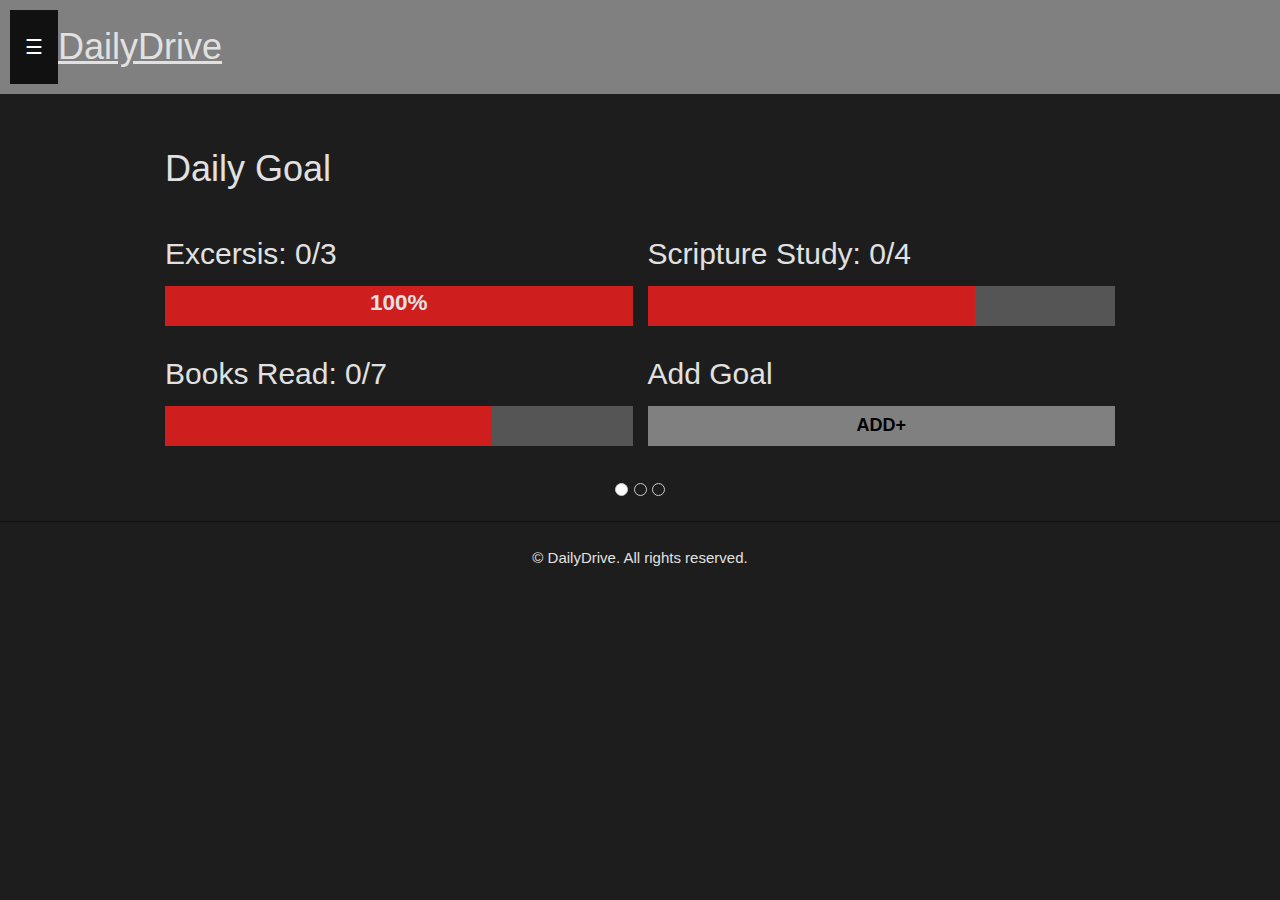
<file: web_statics/index.html>
<!DOCTYPE html>
<html lang="en">
<head>
    <meta charset="UTF-8">
    <meta name="viewport" content="width=device-width, initial-scale=1.0">    
    <link rel="stylesheet" href="https://www.w3schools.com/w3css/4/w3.css">
    <link rel="stylesheet" href="./styles/sidebar.css">
    <link rel="stylesheet" href="./styles/styles.css">
    <title>Interactive Schedule</title>
</head>
<body>
  <header>
    <button class="openbtn" onclick="openNav()">☰</button>
    <a href="index.html"><h1>DailyDrive</h1></a>

  </header>

  <div id="mySidebar" class="sidebar">
    <img src="./image/icon.png" alt="Sidebar Image">
    <a href="javascript:void(0)" class="closebtn" onclick="closeNav()">×</a>
    <a href="index.html">Home</a>
    <a href="planner.html">Planner</a>
    <a href="#">Profile</a>
    <a href="#">Settings</a>
  </div>

  <div class="main">
    <div class="w3-left w3-hover-text-khaki" onclick="plusDivs(-1)">&#10094;</div>
    
    <div class="w3-content w3-display-container" style="width: 100%;">
      <div class="mySlides" style="width:100%">
        <div class="goal-holder">
          <h1>Daily Goal</h1>
          <section>
            <h2>Excersis: <span>0/3</span></h2>
            <div class="progress-bar"><span id="daily-excersis-progress"></span></div>
          </section>
          <section>
            <h2>Scripture Study: <span>0/4</span></h2>
            <div class="progress-bar"><span id="daily-scripture-study-progress"></span></div>
          </section>
          <section>
            <h2>Books Read: <span>0/7</span></h2>
            <div class="progress-bar"><span id="daily-books-read-progress"></span></div>
          </section>
          <section>
            <h2>Add Goal</h2>
            <button id="add-daily-goal-btn">ADD+</button>
          </section>
        </div>
      </div>
        
      <div class="mySlides" style="width:100%">
        <div class="goal-holder">
          <h1>Weely Goal</h1>
          <section>
            <h2>Excersis</h2>
            <div class="progress-bar"><span id="weekly-excersis-progress"></span></div>
          </section>
          <section>
            <h2>Scripture Study</h2>
            <div class="progress-bar"><span id="weekly-scripture-study-progress"></span></div>
          </section>
          <section>
            <h2>Books Read</h2>
            <div class="progress-bar"><span id="weekly-books-read-progress"></span></div>
          </section>
          <section>
            <h2>Add Goal</h2>
            <button id="add-weekly-goal-btn">ADD+</button>
          </section>
        </div>
      </div>
      <div class="mySlides" style="width:100%">
        <div class="goal-holder">
          <h1>Monthly Goal</h1>
          <section>
            <h2>Excersis</h2>
            <div class="progress-bar"><span id="monthly-excersis-progress"></span></div>
          </section>
          <section>
            <h2>Scripture Study</h2>
            <div class="progress-bar"><span id="monthly-scripture-study-progress"></span></div>
          </section>
          <section>
            <h2>Books Read</h2>
            <div class="progress-bar"><span id="monthly-books-read-progress"></span></div>
          </section>
          <section>
            <h2>Add Goal</h2>
            <button id="add-monthly-goal-btn">ADD+</button>
          </section>
        </div>
      </div>
      <div class="slide-buttons">
        <div class="w3-center w3-container w3-section w3-large w3-text-white w3-display-bottommiddle" style="width:100%">
          <span class="w3-badge demo w3-border w3-transparent w3-hover-white" onclick="currentDiv(1)"></span>
          <span class="w3-badge demo w3-border w3-transparent w3-hover-white" onclick="currentDiv(2)"></span>
          <span class="w3-badge demo w3-border w3-transparent w3-hover-white" onclick="currentDiv(3)"></span>
        </div>
      </div>
    </div>
    <div class="w3-right w3-hover-text-khaki" onclick="plusDivs(1)">&#10095;</div>
    </div>

    <script src="./scipts/script.js"></script>
    <script src="./scipts/sidebar.js"></script>
    <footer>
      <p>&copy; <span id="year"></span> DailyDrive. All rights reserved.</p>
    </footer>
</body>
</html>
</file>
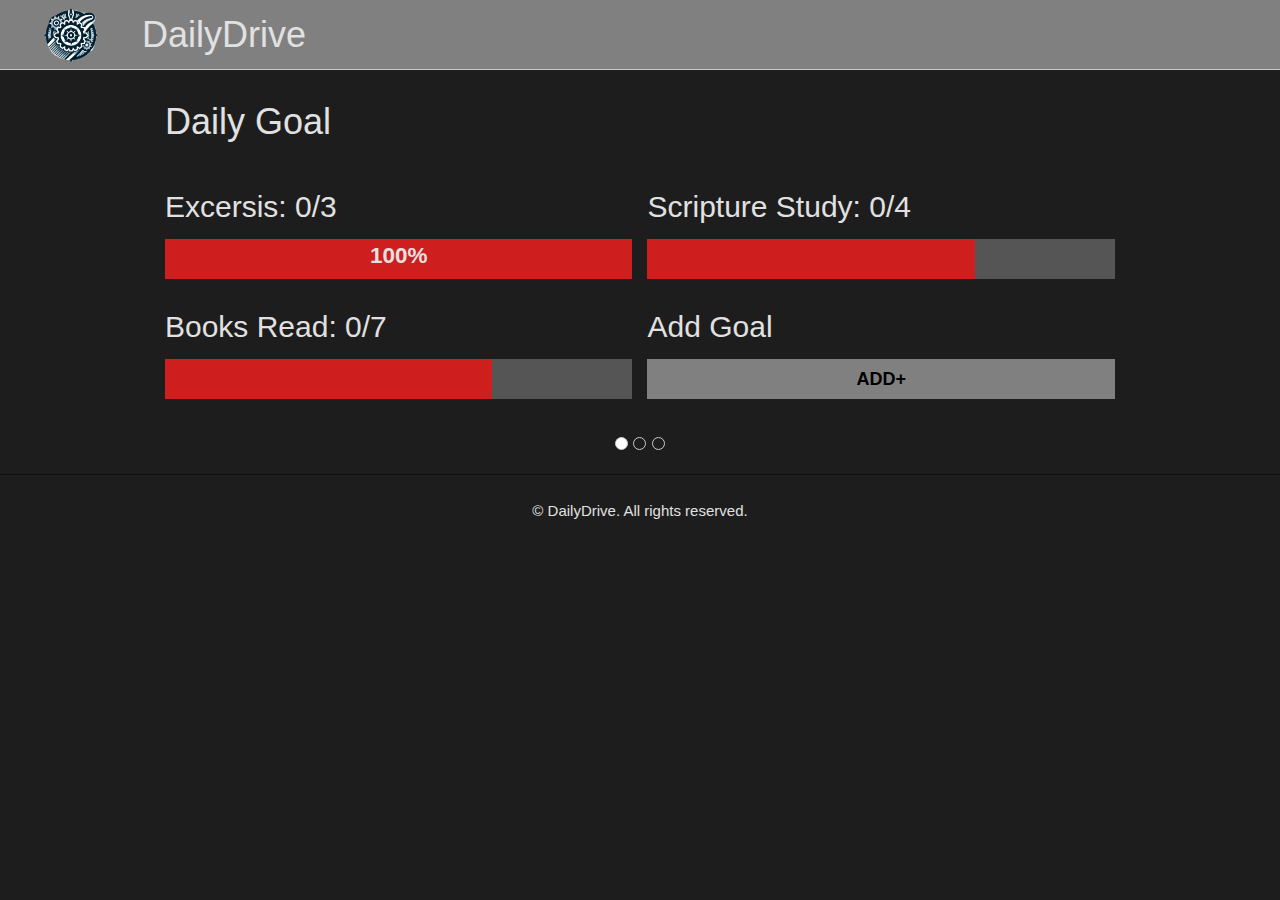
<file: models/web_statics/index.html>
<!DOCTYPE html>
<html lang="en">
<head>
    <meta charset="UTF-8">
    <meta name="viewport" content="width=device-width, initial-scale=1.0">    
    <link rel="stylesheet" href="https://www.w3schools.com/w3css/4/w3.css">
    <link rel="stylesheet" href="3-header.css">
    <link rel="stylesheet" href="styles.css">
    <link rel="icon" href="icon.png" type="image/png">
    <title>Interactive Schedule</title>
</head>
<body>
    <header>
        <div class="logo">
        </div>
        <div class="title"><h1>DailyDrive</h1></div>
    </header>
    <div class="main">
      <div class="w3-left w3-hover-text-khaki" onclick="plusDivs(-1)">&#10094;</div>
      
      <div class="w3-content w3-display-container" style="width: 100%;">
        <div class="mySlides" style="width:100%">
          <div class="goal-holder">
            <h1>Daily Goal</h1>
            <section>
              <h2>Excersis: <span>0/3</span></h2>
              <div class="progress-bar"><span id="daily-excersis-progress"></span></div>
            </section>
            <section>
              <h2>Scripture Study: <span>0/4</span></h2>
              <div class="progress-bar"><span id="daily-scripture-study-progress"></span></div>
            </section>
            <section>
              <h2>Books Read: <span>0/7</span></h2>
              <div class="progress-bar"><span id="daily-books-read-progress"></span></div>
            </section>
            <section>
              <h2>Add Goal</h2>
              <button id="add-daily-goal-btn">ADD+</button>
            </section>
          </div>
        </div>
          
        <div class="mySlides" style="width:100%">
          <div class="goal-holder">
            <h1>Weely Goal</h1>
            <section>
              <h2>Excersis</h2>
              <div class="progress-bar"><span id="weekly-excersis-progress"></span></div>
            </section>
            <section>
              <h2>Scripture Study</h2>
              <div class="progress-bar"><span id="weekly-scripture-study-progress"></span></div>
            </section>
            <section>
              <h2>Books Read</h2>
              <div class="progress-bar"><span id="weekly-books-read-progress"></span></div>
            </section>
            <section>
              <h2>Add Goal</h2>
              <button id="add-weekly-goal-btn">ADD+</button>
            </section>
          </div>
        </div>
        <div class="mySlides" style="width:100%">
          <div class="goal-holder">
            <h1>Monthly Goal</h1>
            <section>
              <h2>Excersis</h2>
              <div class="progress-bar"><span id="monthly-excersis-progress"></span></div>
            </section>
            <section>
              <h2>Scripture Study</h2>
              <div class="progress-bar"><span id="monthly-scripture-study-progress"></span></div>
            </section>
            <section>
              <h2>Books Read</h2>
              <div class="progress-bar"><span id="monthly-books-read-progress"></span></div>
            </section>
            <section>
              <h2>Add Goal</h2>
              <button id="add-monthly-goal-btn">ADD+</button>
            </section>
          </div>
        </div>
        <div class="slide-buttons">
          <div class="w3-center w3-container w3-section w3-large w3-text-white w3-display-bottommiddle" style="width:100%">
            <span class="w3-badge demo w3-border w3-transparent w3-hover-white" onclick="currentDiv(1)"></span>
            <span class="w3-badge demo w3-border w3-transparent w3-hover-white" onclick="currentDiv(2)"></span>
            <span class="w3-badge demo w3-border w3-transparent w3-hover-white" onclick="currentDiv(3)"></span>
          </div>
        </div>
      </div>

      <div class="w3-right w3-hover-text-khaki" onclick="plusDivs(1)">&#10095;</div>
    </div>

    <script src="script.js"></script>
    <footer>
      <p>&copy; <span id="year"></span> DailyDrive. All rights reserved.</p>
    </footer>
</body>
</html>
</file>
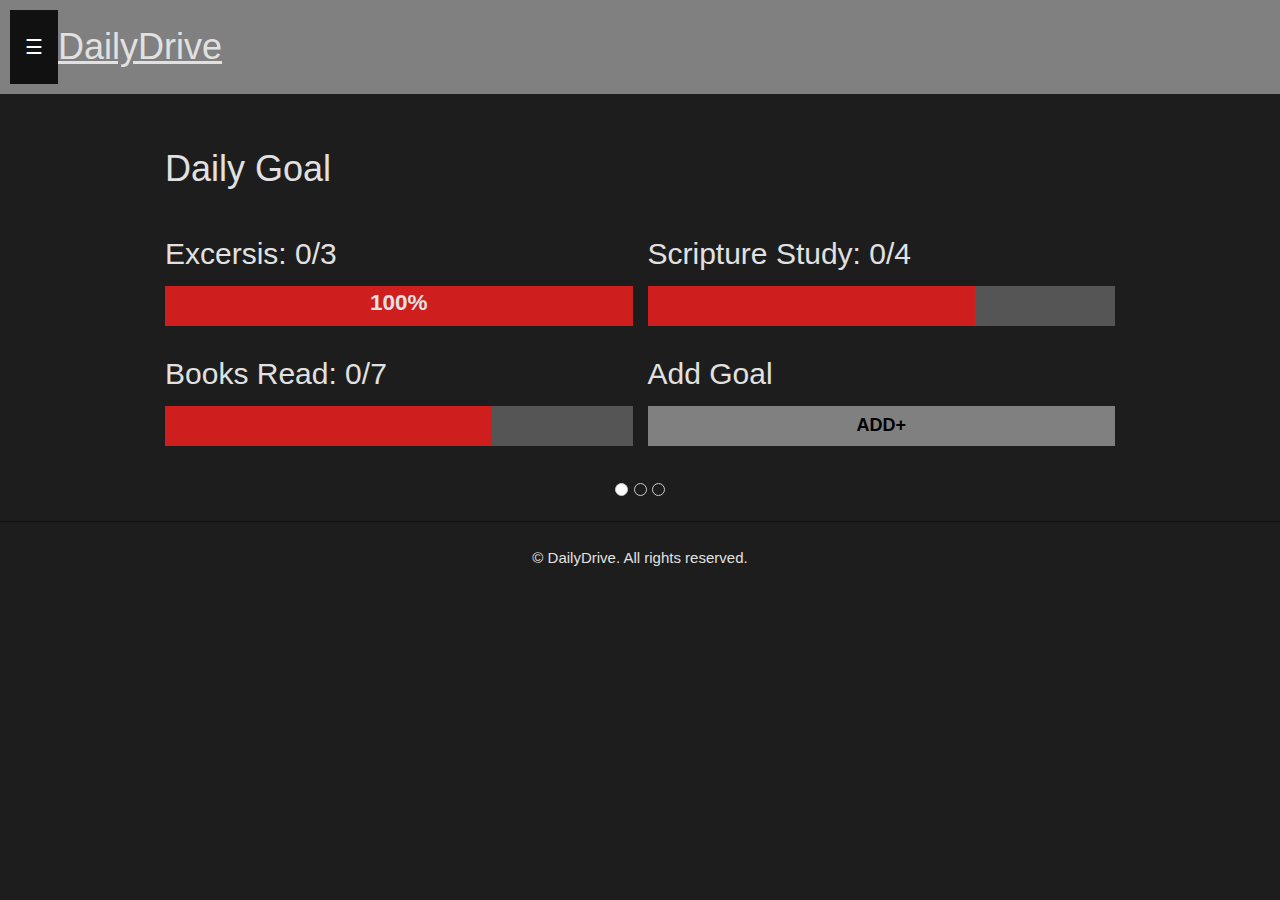
<file: web_statics/templates/index.html>
<!DOCTYPE html>
<html lang="en">
<head>
    <meta charset="UTF-8">
    <meta name="viewport" content="width=device-width, initial-scale=1.0">    
    <link rel="stylesheet" href="https://www.w3schools.com/w3css/4/w3.css">
    <link rel="stylesheet" href="../styles/sidebar.css">
    <link rel="stylesheet" href="../styles/styles.css">
    <title>Interactive Schedule</title>
</head>
<body>
  <header>
    <button class="openbtn" onclick="openNav()">☰</button>
    <a href="index.html"><h1>DailyDrive</h1></a>

  </header>

  <div id="mySidebar" class="sidebar">
    <img src="../image/icon.png" alt="Sidebar Image">
    <a href="javascript:void(0)" class="closebtn" onclick="closeNav()">×</a>
    <a href="index.html">Home</a>
    <a href="planner.html">Planner</a>
    <a href="#">Profile</a>
    <a href="#">Settings</a>
  </div>

  <div class="main">
    <div class="w3-left w3-hover-text-khaki" onclick="plusDivs(-1)">&#10094;</div>
    
    <div class="w3-content w3-display-container" style="width: 100%;">
      <div class="mySlides" style="width:100%">
        <div class="goal-holder">
          <h1>Daily Goal</h1>
          <section>
            <h2>Excersis: <span>0/3</span></h2>
            <div class="progress-bar"><span id="daily-excersis-progress"></span></div>
          </section>
          <section>
            <h2>Scripture Study: <span>0/4</span></h2>
            <div class="progress-bar"><span id="daily-scripture-study-progress"></span></div>
          </section>
          <section>
            <h2>Books Read: <span>0/7</span></h2>
            <div class="progress-bar"><span id="daily-books-read-progress"></span></div>
          </section>
          <section>
            <h2>Add Goal</h2>
            <button id="add-daily-goal-btn">ADD+</button>
          </section>
        </div>
      </div>
        
      <div class="mySlides" style="width:100%">
        <div class="goal-holder">
          <h1>Weely Goal</h1>
          <section>
            <h2>Excersis</h2>
            <div class="progress-bar"><span id="weekly-excersis-progress"></span></div>
          </section>
          <section>
            <h2>Scripture Study</h2>
            <div class="progress-bar"><span id="weekly-scripture-study-progress"></span></div>
          </section>
          <section>
            <h2>Books Read</h2>
            <div class="progress-bar"><span id="weekly-books-read-progress"></span></div>
          </section>
          <section>
            <h2>Add Goal</h2>
            <button id="add-weekly-goal-btn">ADD+</button>
          </section>
        </div>
      </div>
      <div class="mySlides" style="width:100%">
        <div class="goal-holder">
          <h1>Monthly Goal</h1>
          <section>
            <h2>Excersis</h2>
            <div class="progress-bar"><span id="monthly-excersis-progress"></span></div>
          </section>
          <section>
            <h2>Scripture Study</h2>
            <div class="progress-bar"><span id="monthly-scripture-study-progress"></span></div>
          </section>
          <section>
            <h2>Books Read</h2>
            <div class="progress-bar"><span id="monthly-books-read-progress"></span></div>
          </section>
          <section>
            <h2>Add Goal</h2>
            <button id="add-monthly-goal-btn">ADD+</button>
          </section>
        </div>
      </div>
      <div class="slide-buttons">
        <div class="w3-center w3-container w3-section w3-large w3-text-white w3-display-bottommiddle" style="width:100%">
          <span class="w3-badge demo w3-border w3-transparent w3-hover-white" onclick="currentDiv(1)"></span>
          <span class="w3-badge demo w3-border w3-transparent w3-hover-white" onclick="currentDiv(2)"></span>
          <span class="w3-badge demo w3-border w3-transparent w3-hover-white" onclick="currentDiv(3)"></span>
        </div>
      </div>
    </div>
    <div class="w3-right w3-hover-text-khaki" onclick="plusDivs(1)">&#10095;</div>
    </div>

    <script src="../scipts/script.js"></script>
    <script src="../scipts/sidebar.js"></script>
    <footer>
      <p>&copy; <span id="year"></span> DailyDrive. All rights reserved.</p>
    </footer>
</body>
</html>
</file>
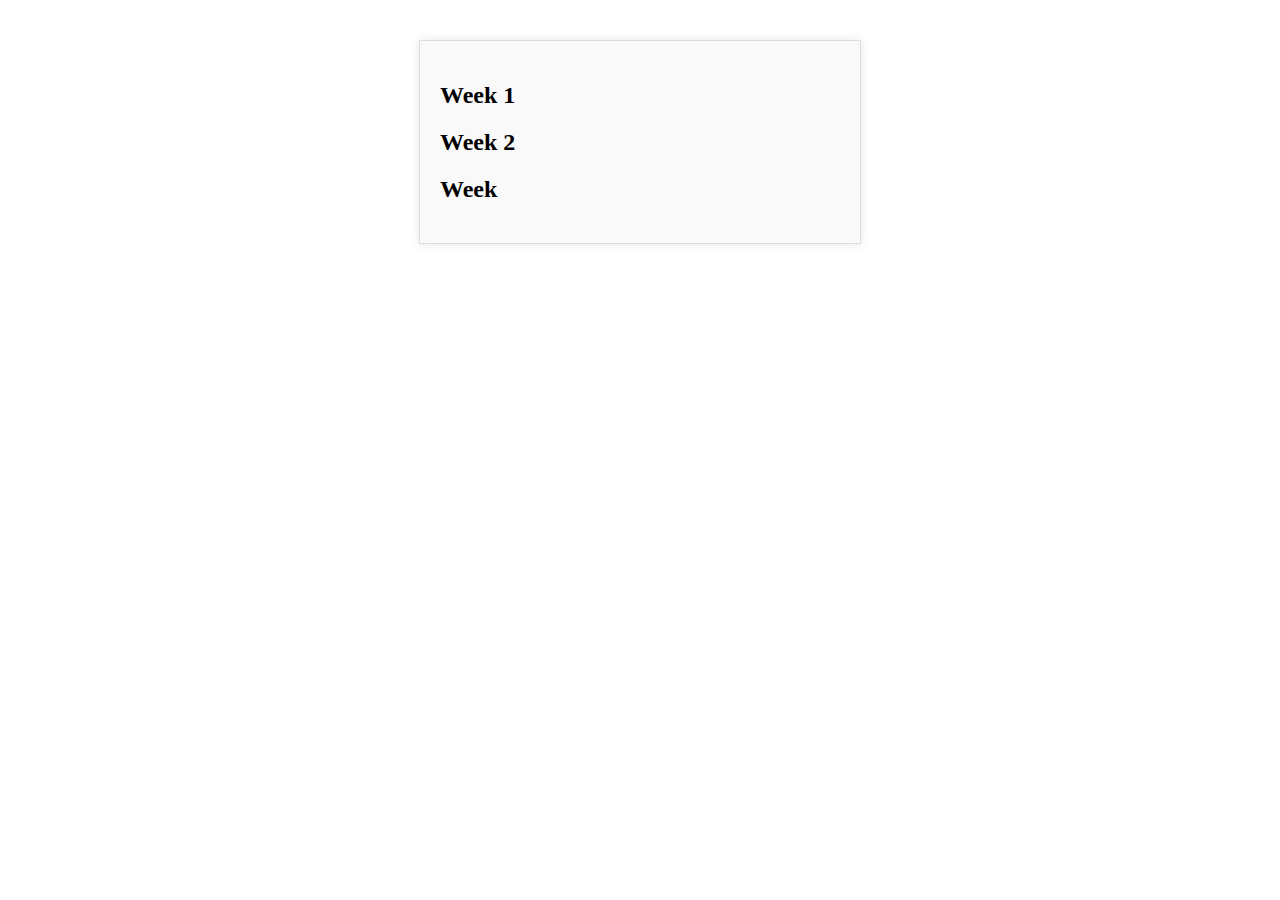
<file: models/web_statics/test/index.html>
<!-- HTML -->
<!DOCTYPE html>
<html>
<head>
  <title>Monthly Schedule</title>
  <link rel="stylesheet" href="style.css">
</head>
<body>
  <div class="schedule-container">
    <h1 id="month-year"></h1>
    <div class="week-grid">
      <!-- week 1 -->
      <div class="week">
        <h2>Week 1</h2>
        <ul id="schedule-list-1">
          <!-- schedule items will be generated dynamically -->
        </ul>
      </div>
      <!-- week 2 -->
      <div class="week">
        <h2>Week 2</h2>
        <ul id="schedule-list-2">
          <!-- schedule items will be generated dynamically -->
        </ul>
      </div>
      <!-- week 3 -->
      <div class="week">
        <h2>Week
</file>
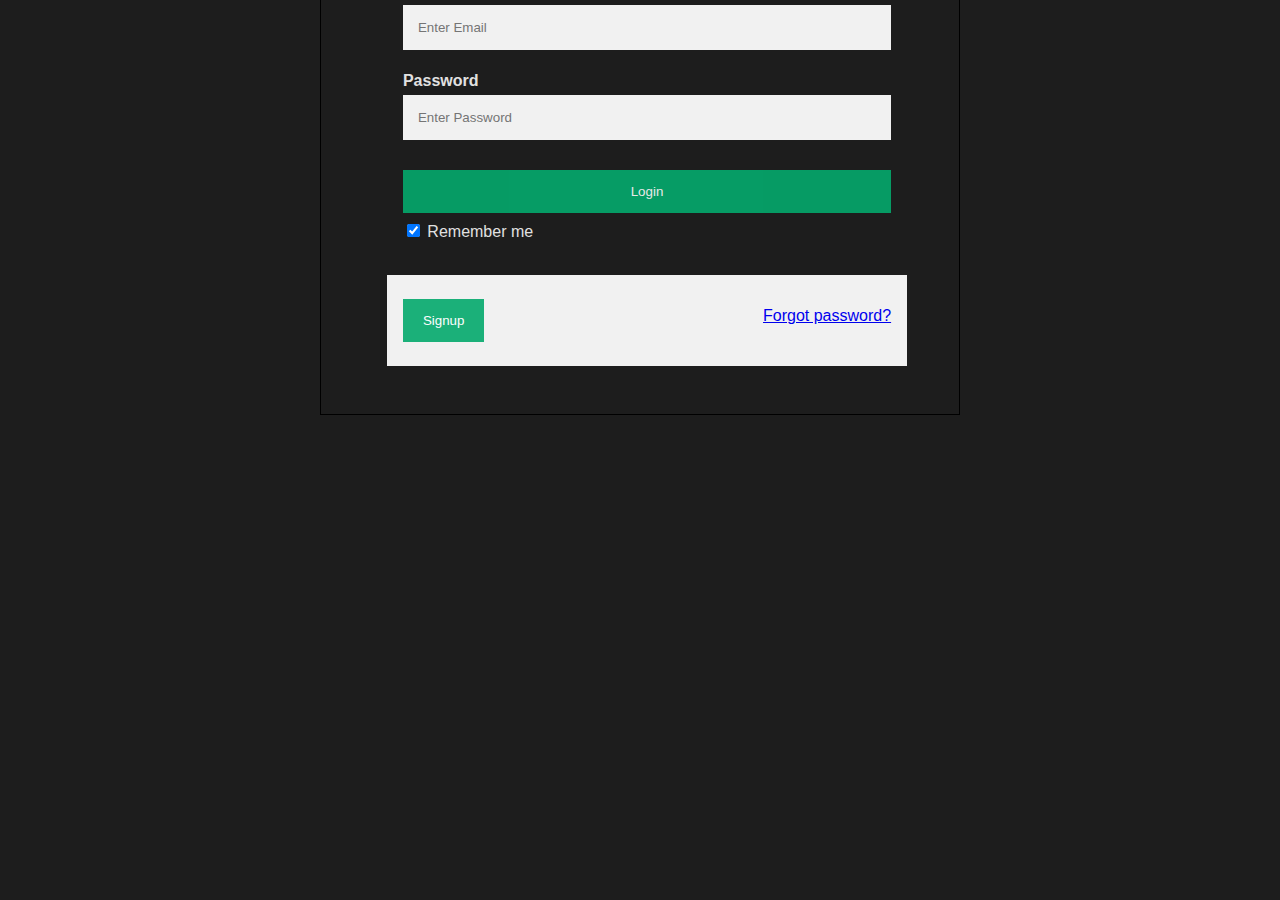
<file: web_statics/login_page.html>
<!DOCTYPE html>
<html>
<head>
  <meta name="viewport" content="width=device-width, initial-scale=1">
  <link rel="stylesheet" href="styles/login.css">
  <link rel="stylesheet" href="styles/signup.css">
  <link rel="stylesheet" href="styles/styles.css">
</head>
<body>


  <form action="/action_page.php" method="post">
    <div class="imgcontainer">
      <img src="./image/img_avatar2.png" alt="Avatar" class="avatar">
    </div>

    <div class="container">
      <label for="email"><b>Email</b></label>
      <input type="text" placeholder="Enter Email" name="email" required>

      <label for="psw"><b>Password</b></label>
      <input type="password" placeholder="Enter Password" name="psw" required>
        
      <button type="submit">Login</button>
      <label>
        <input type="checkbox" checked="checked" name="remember"> Remember me
      </label>
    </div>

    <div class="container" style="background-color:#f1f1f1">
      <button onclick="document.getElementById('id01').style.display='block'"
      style="width:auto;" colour="background-color: blue;">Signup</button>
      <span class="psw"><a href="#">Forgot password?</a></span>
    </div>
  </form>

  <div id="id01" class="modal">
    <span onclick="document.getElementById('id01').style.display='none'" class="close" title="Close Modal">&times;</span>
    <form class="modal-content" action="/action_page.php">
      <div class="container">
        <h1>Sign Up</h1>
        <p>Please fill in this form to create an account.</p>
        <hr>
        <label for="email"><b>Email</b></label>
        <input type="text" placeholder="Enter Email" name="email" required>

        <label for="psw"><b>Password</b></label>
        <input type="password" placeholder="Enter Password" name="psw" required>

        <label for="psw-repeat"><b>Repeat Password</b></label>
        <input type="password" placeholder="Repeat Password" name="psw-repeat" required>
        
        <label>
          <input type="checkbox" checked="checked" name="remember" style="margin-bottom:15px"> Remember me
        </label>

        <p>By creating an account you agree to our <a href="#" style="color:dodgerblue">Terms & Privacy</a>.</p>

        <div class="clearfix">
          <button type="submit" class="signupbtn">Sign Up</button>
        </div>
      </div>
    </form>
  </div>

</body>
</html>
</file>
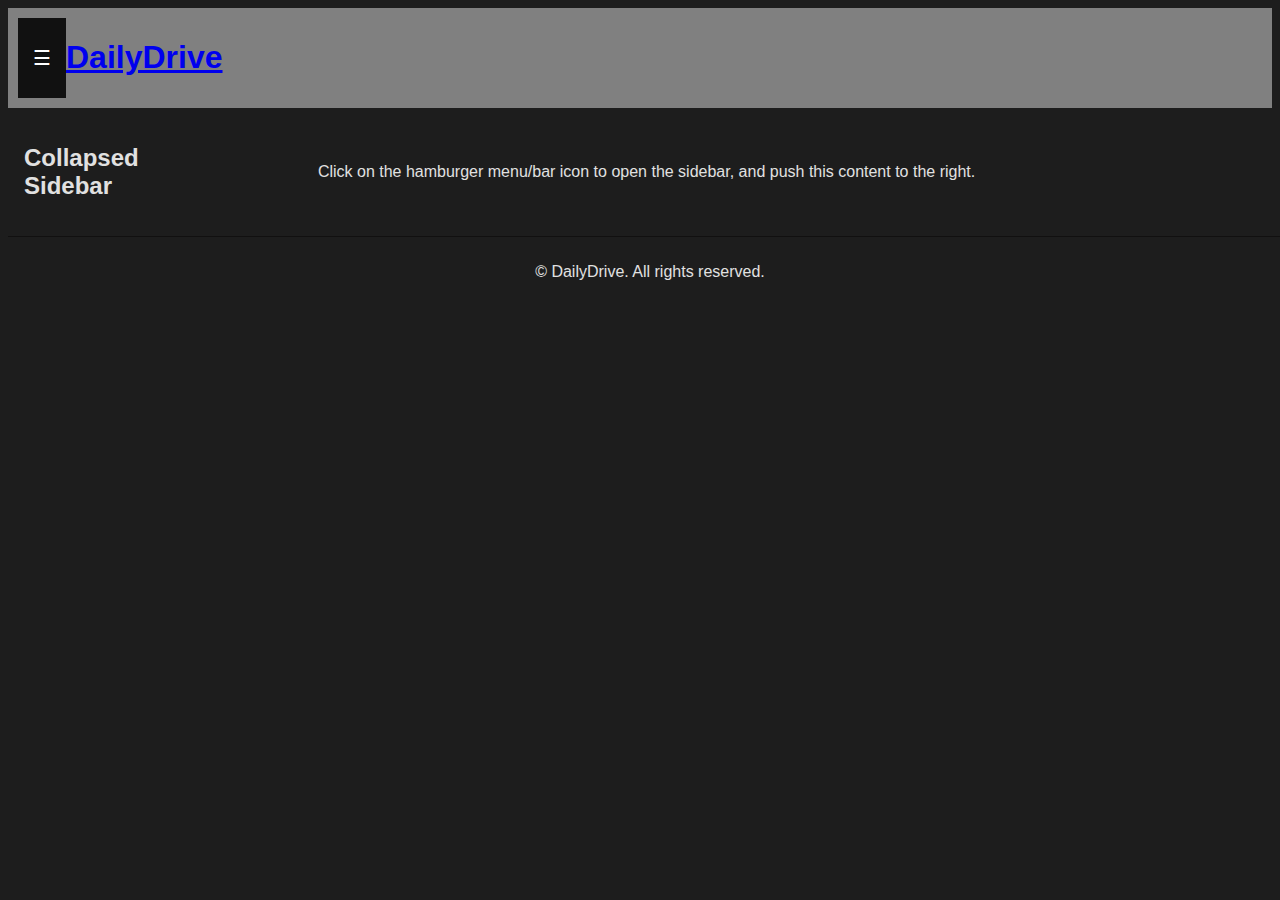
<file: web_statics/planner.html>
<!DOCTYPE html>
<html>
<head>
  <meta name="viewport" content="width=device-width, initial-scale=1">
  <link rel="stylesheet" href="styles/sidebar.css">
  <link rel="stylesheet" href="styles/styles.css">
</head>
<body>

  <!-- sidebar icon at the header position -->
  <header>
    <button class="openbtn" onclick="openNav()">☰</button>
    <a href="index.html"><h1>DailyDrive</h1></a>
  </header>

  <!-- sidebar -->
  <div id="mySidebar" class="sidebar">
    <img src="image/icon.png" alt="Sidebar Image">
    <a href="javascript:void(0)" class="closebtn" onclick="closeNav()">×</a>
    <a href="index.html">Home</a>
    <a href="planner.html">Planner</a>
    <a href="#">Profile</a>
    <a href="#">Settings</a>
  </div>

  <!-- The main content implementation -->
  <div id="main">
    <h2>Collapsed Sidebar</h2>
    <p>Click on the hamburger menu/bar icon to open the sidebar, and push this content to the right.</p>
  </div>
<!-- import script for sidebar -->
  <script src="scipts/sidebar.js"></script>
  <!-- import the basic structure script -->
  <script src="scipts/script.js"></script>

  <footer>
    <p>&copy; <span id="year"></span> DailyDrive. All rights reserved.</p>
  </footer>

</body>
</html>
</file>
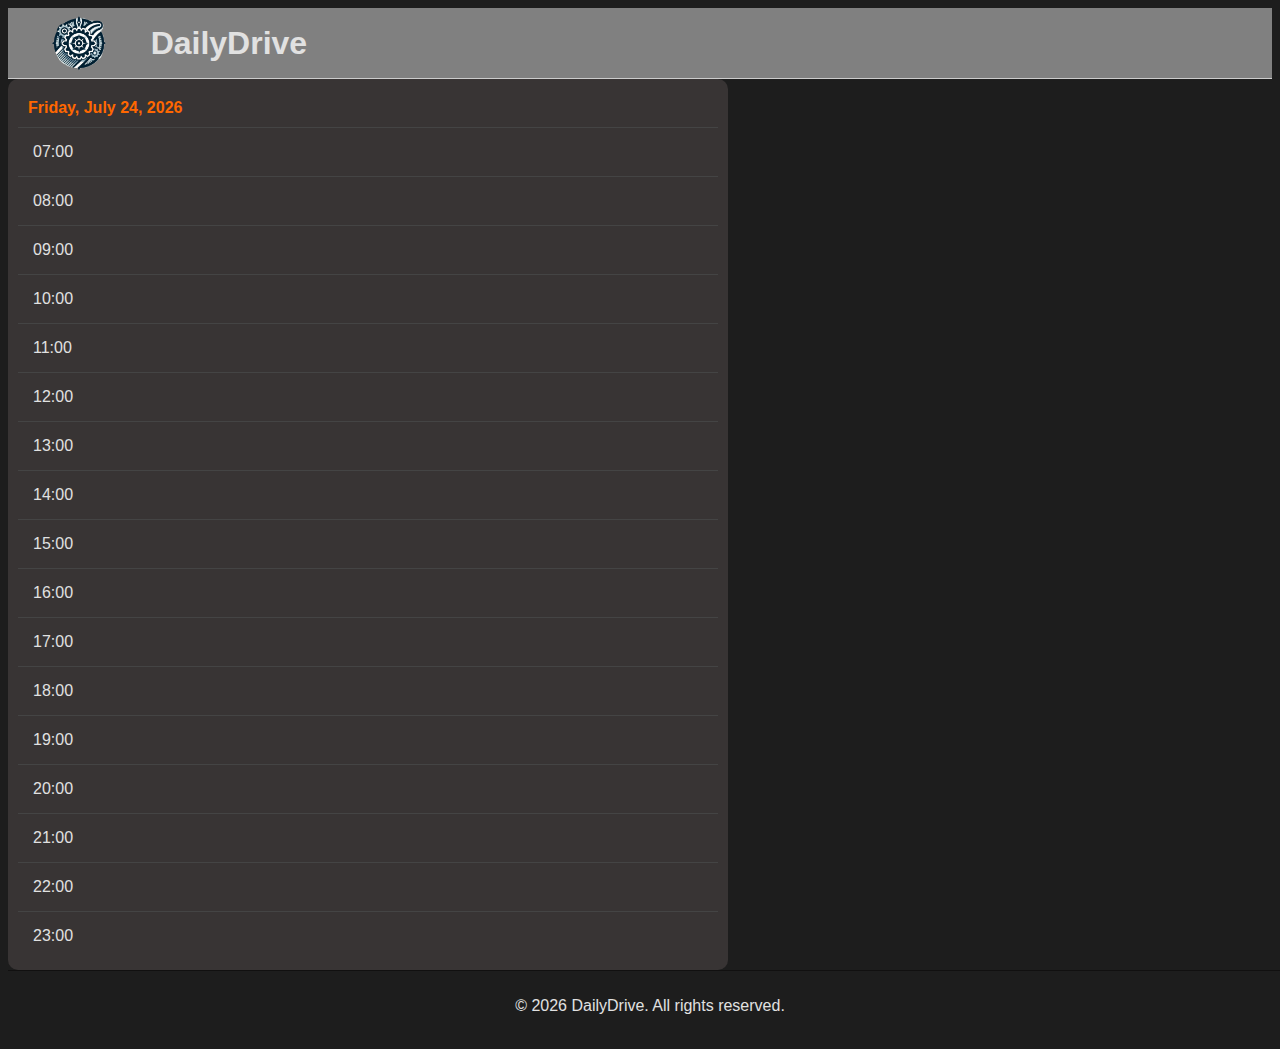
<file: models/web_statics/planner.html>
<!DOCTYPE html>
<html lang="en">
<head>
    <meta charset="UTF-8">
    <!--meta name="viewport" content="width=device-width, initial-scale=1.0"-->    <link rel="stylesheet" href="3-header.css">
    <link rel="stylesheet" href="styles.css">
    <link rel="icon" href="icon.png" type="image/png">
    <title>Interactive Schedule</title>
</head>
<body>
    <header>
        <div class="logo">
        </div>
        <div class="title"><h1>DailyDrive</h1></div>
    </header>  
    <div class="schedule-container">
        <div class="schedule-header" id="schedule-date">All day</div>
        <div class="schedule-time" data-time="07:00">07:00</div>
        <div class="schedule-time" data-time="08:00">08:00</div>
        <div class="schedule-time" data-time="09:00">09:00</div>
        <div class="schedule-time" data-time="10:00">10:00</div>
        <div class="schedule-time" data-time="11:00">11:00</div>
        <div class="schedule-time" data-time="12:00">12:00</div>
        <div class="schedule-time" data-time="13:00">13:00</div>
        <div class="schedule-time" data-time="14:00">14:00</div>
        <div class="schedule-time" data-time="15:00">15:00</div>
        <div class="schedule-time" data-time="16:00">16:00</div>
        <div class="schedule-time" data-time="17:00">17:00</div>
        <div class="schedule-time" data-time="18:00">18:00</div>
        <div class="schedule-time" data-time="19:00">19:00</div>
        <div class="schedule-time" data-time="20:00">20:00</div>
        <div class="schedule-time" data-time="21:00">21:00</div>
        <div class="schedule-time" data-time="22:00">22:00</div>
        <div class="schedule-time" data-time="23:00">23:00</div>
    </div>
    <script src="script.js"></script>
    <footer>
      <p>&copy; <span id="year"></span> DailyDrive. All rights reserved.</p>
    </footer>
</body>
</html>
</file>
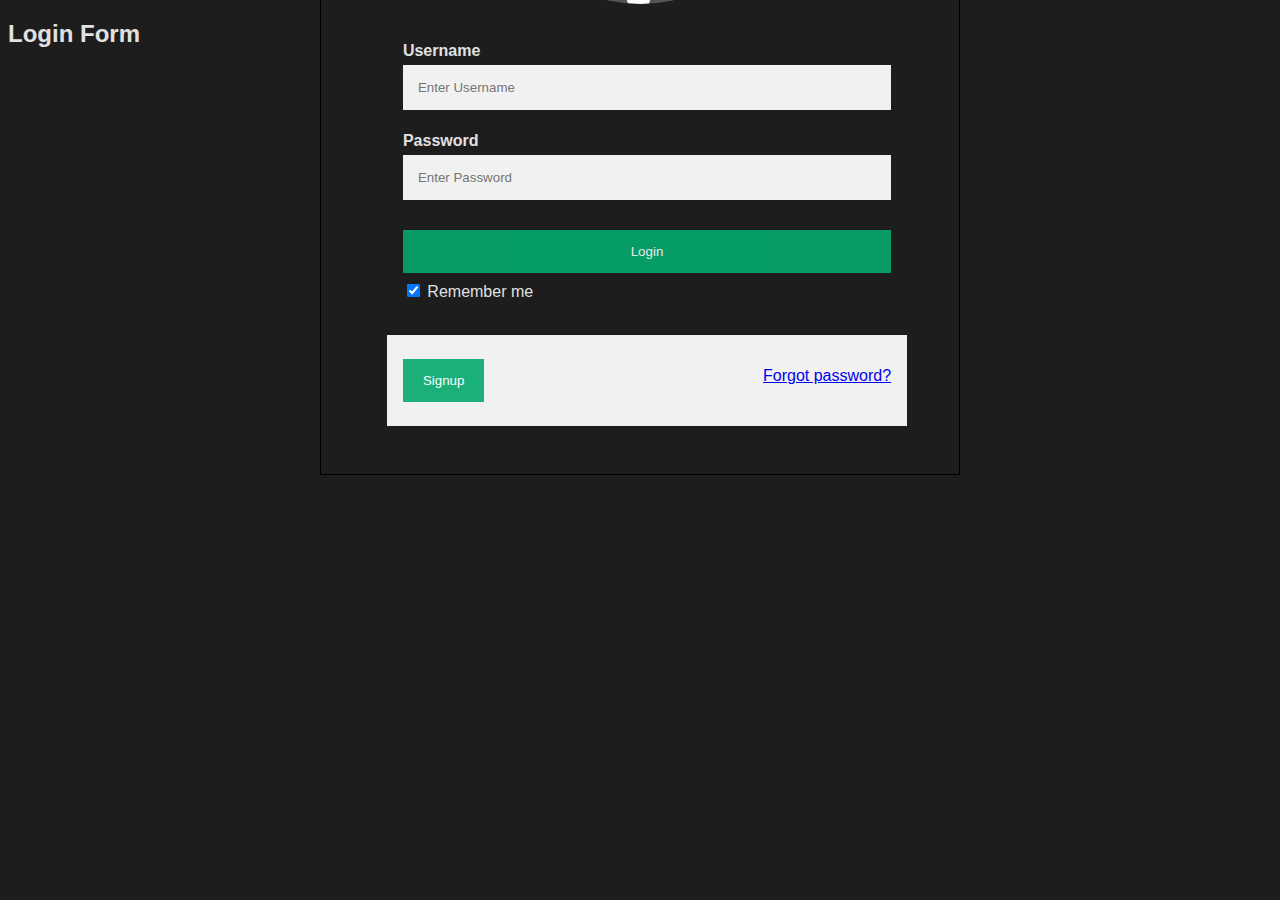
<file: web_statics/templates/login_page.html>
<!DOCTYPE html>
<html>
<head>
  <meta name="viewport" content="width=device-width, initial-scale=1">
  <link rel="stylesheet" href="../styles/login.css">
  <link rel="stylesheet" href="../styles/logins.css">
  <link rel="stylesheet" href="../styles/styles.css">
</head>
<body>

  <h2>Login Form</h2>

  <form action="/action_page.php" method="post">
    <div class="imgcontainer">
      <img src="../image/img_avatar2.png" alt="Avatar" class="avatar">
    </div>

    <div class="container">
      <label for="uname"><b>Username</b></label>
      <input type="text" placeholder="Enter Username" name="uname" required>

      <label for="psw"><b>Password</b></label>
      <input type="password" placeholder="Enter Password" name="psw" required>
        
      <button type="submit">Login</button>
      <label>
        <input type="checkbox" checked="checked" name="remember"> Remember me
      </label>
    </div>

    <div class="container" style="background-color:#f1f1f1">
      <button onclick="document.getElementById('id01').style.display='block'" style="width:auto;">Signup</button>
      <span class="psw"><a href="#">Forgot password?</a></span>
    </div>
  </form>

  <div id="id01" class="modal">
    <span onclick="document.getElementById('id01').style.display='none'" class="close" title="Close Modal">&times;</span>
    <form class="modal-content" action="/action_page.php">
      <div class="container">
        <h1>Sign Up</h1>
        <p>Please fill in this form to create an account.</p>
        <hr>
        <label for="email"><b>Email</b></label>
        <input type="text" placeholder="Enter Email" name="email" required>

        <label for="psw"><b>Password</b></label>
        <input type="password" placeholder="Enter Password" name="psw" required>

        <label for="psw-repeat"><b>Repeat Password</b></label>
        <input type="password" placeholder="Repeat Password" name="psw-repeat" required>
        
        <label>
          <input type="checkbox" checked="checked" name="remember" style="margin-bottom:15px"> Remember me
        </label>

        <p>By creating an account you agree to our <a href="#" style="color:dodgerblue">Terms & Privacy</a>.</p>

        <div class="clearfix">
          <button type="submit" class="signupbtn">Sign Up</button>
        </div>
      </div>
    </form>
  </div>

  <script src="../scipts/login.js"></script>
</body>
</html>
</file>
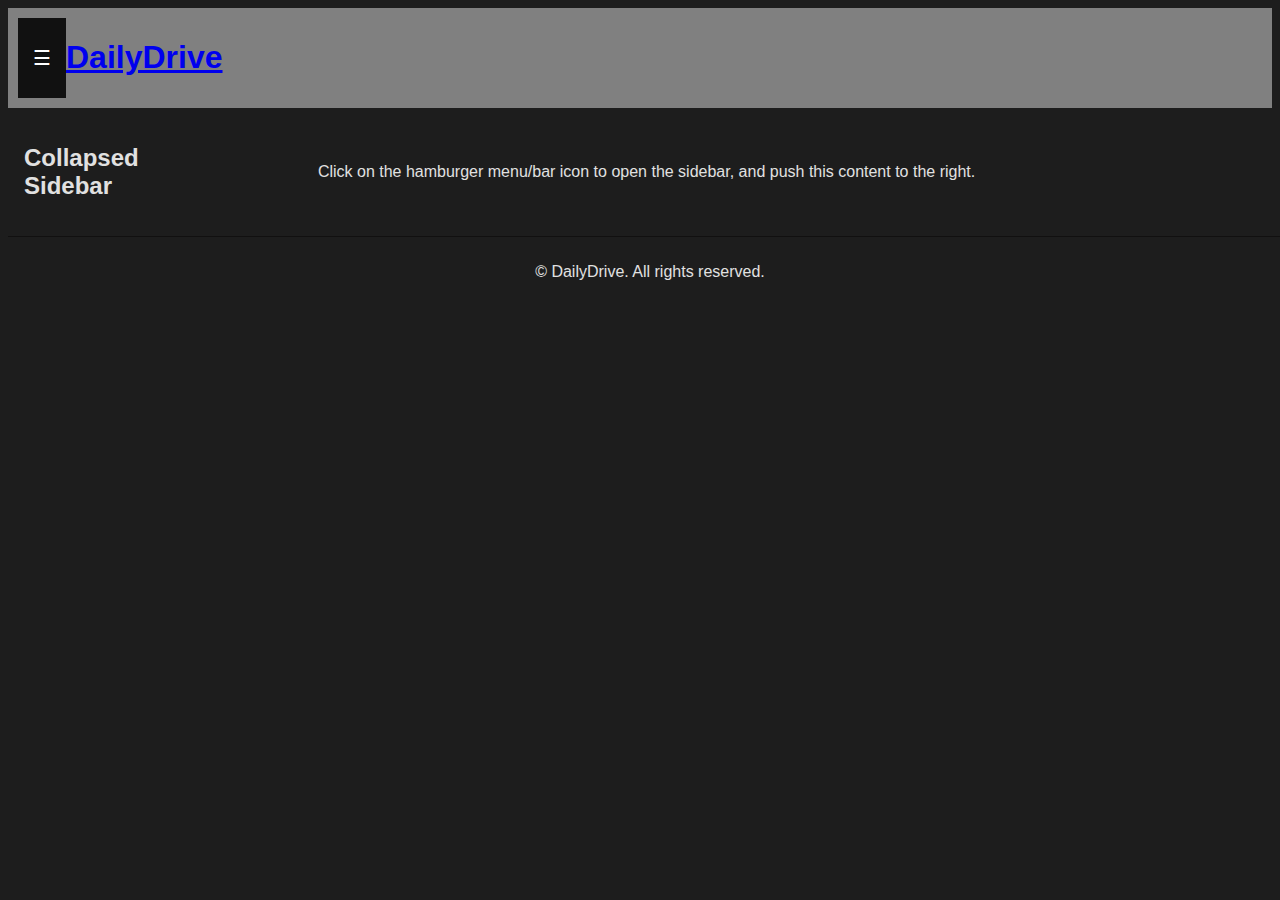
<file: web_statics/templates/planner.html>
<!DOCTYPE html>
<html>
<head>
  <meta name="viewport" content="width=device-width, initial-scale=1">
  <link rel="stylesheet" href="../styles/sidebar.css">
  <link rel="stylesheet" href="../styles/styles.css">
</head>
<body>

  <!-- sidebar icon at the header position -->
  <header>
    <button class="openbtn" onclick="openNav()">☰</button>
    <a href="index.html"><h1>DailyDrive</h1></a>
  </header>

  <!-- sidebar -->
  <div id="mySidebar" class="sidebar">
    <img src="../image/icon.png" alt="Sidebar Image">
    <a href="javascript:void(0)" class="closebtn" onclick="closeNav()">×</a>
    <a href="index.html">Home</a>
    <a href="planner.html">Planner</a>
    <a href="#">Profile</a>
    <a href="#">Settings</a>
  </div>

  <!-- The main content implementation -->
  <div id="main">

    
    <h2>Collapsed Sidebar</h2>
    <p>Click on the hamburger menu/bar icon to open the sidebar, and push this content to the right.</p>
  </div>
<!-- import script for sidebar -->
  <script src="../scipts/sidebar.js"></script>
  <!-- import the basic structure script -->
  <script src="../scipts/script.js"></script>

  <footer>
    <p>&copy; <span id="year"></span> DailyDrive. All rights reserved.</p>
  </footer>

</body>
</html>
</file>
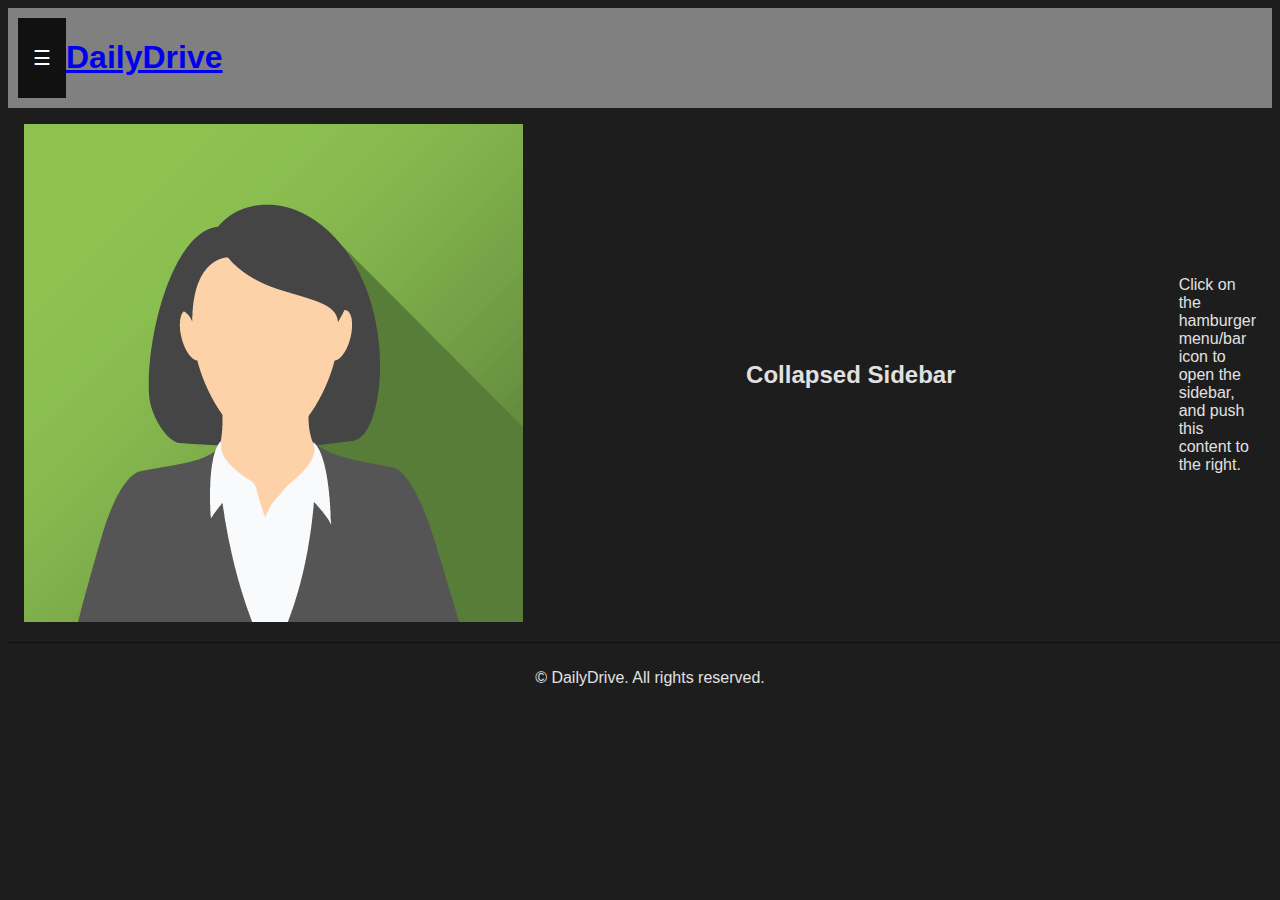
<file: web_statics/templates/sync.html>
<!DOCTYPE html>
<html>
<head>
  <meta name="viewport" content="width=device-width, initial-scale=1">
  <link rel="stylesheet" href="../styles/sidebar.css">
  <link rel="stylesheet" href="../styles/styles.css">
</head>
<body>

  <!-- sidebar icon at the header position -->
  <header>
    <button class="openbtn" onclick="openNav()">☰</button>
    <a href="index.html"><h1>DailyDrive</h1></a>
  </header>

  <!-- sidebar -->
  <div id="mySidebar" class="sidebar">
    <img src="../image/icon.png" alt="Sidebar Image">
    <a href="javascript:void(0)" class="closebtn" onclick="closeNav()">×</a>
    <a href="index.html">Home</a>
    <a href="planner.html">Planner</a>
    <a href="#">Profile</a>
    <a href="#">Settings</a>
  </div>

  <!-- The main content implementation -->
  <div id="main" class="main">

    <div class="img container">
        <img src="../image/img_avatar2.png" alt="Avatar" class="avatar">
    </div>
    <h2>Collapsed Sidebar</h2>
    <p>Click on the hamburger menu/bar icon to open the sidebar, and push this content to the right.</p>
  </div>
<!-- import script for sidebar -->
  <script src="../scipts/sidebar.js"></script>
  <!-- import the basic structure script -->
  <script src="../scipts/script.js"></script>

  <footer>
    <p>&copy; <span id="year"></span> DailyDrive. All rights reserved.</p>
  </footer>

</body>
</html>
</file>
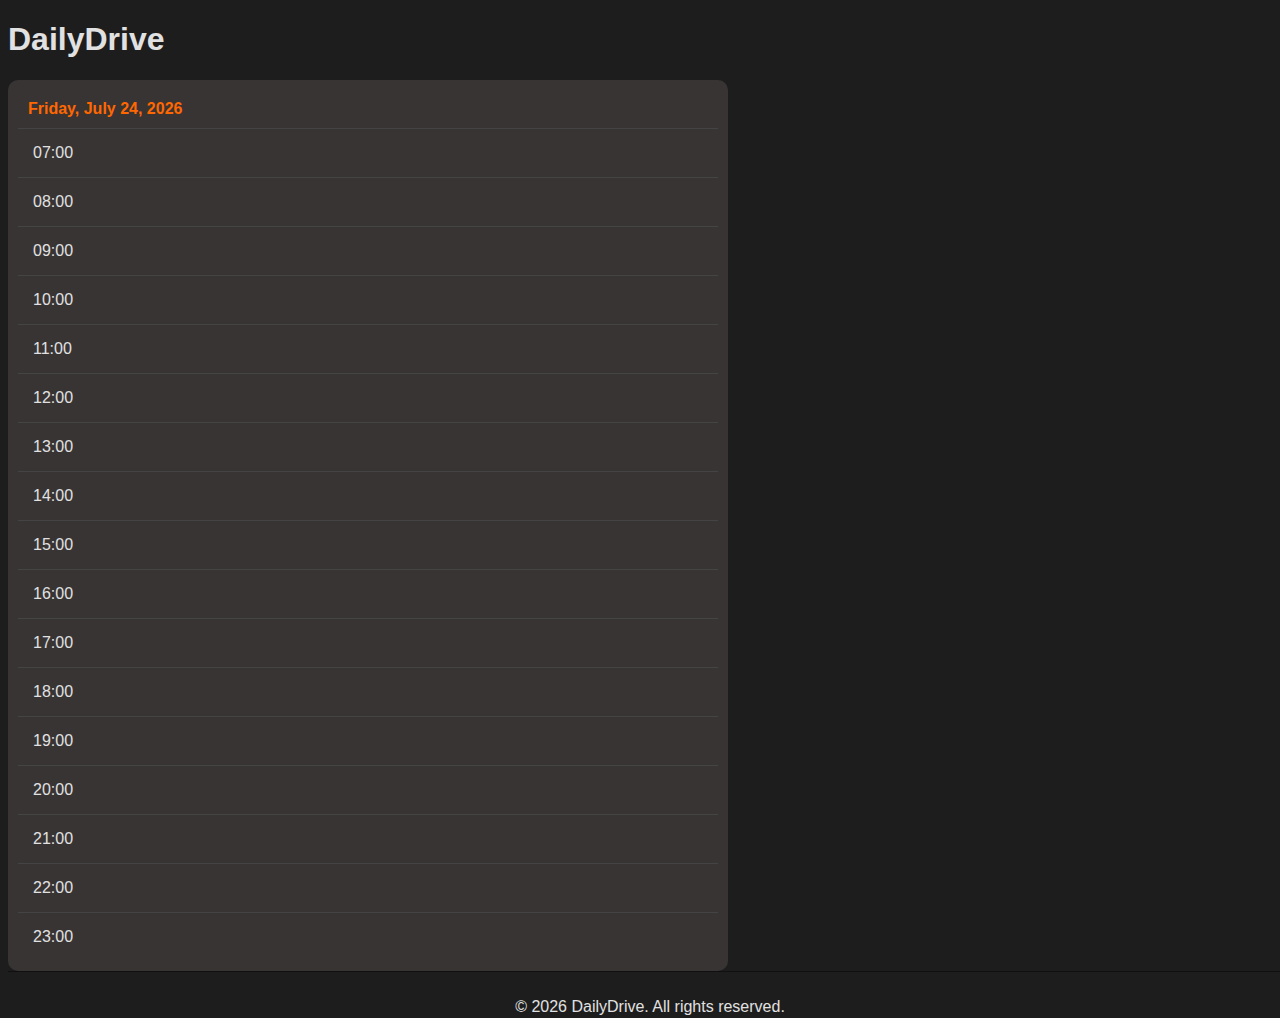
<file: web_statics/templates/testplan.html>
<!DOCTYPE html>
<html lang="en">
<head>
    <meta charset="UTF-8">
    <meta name="viewport" content="width=device-width, initial-scale=1.0">
    <link rel="stylesheet" href="">
    <link rel="stylesheet" href="../styles/styles.css">
    <link rel="icon" href="../image/icon.png" type="image/png">
    <title>Interactive Schedule</title>
</head>
<body>
    <header>
        <div class="logo">
        </div>
        <div class="title"><h1>DailyDrive</h1></div>
    </header>  
    <div class="schedule-container">
        <div class="schedule-header" id="schedule-date">All day</div>
        <div class="schedule-time" data-time="07:00">07:00</div>
        <div class="schedule-time" data-time="08:00">08:00</div>
        <div class="schedule-time" data-time="09:00">09:00</div>
        <div class="schedule-time" data-time="10:00">10:00</div>
        <div class="schedule-time" data-time="11:00">11:00</div>
        <div class="schedule-time" data-time="12:00">12:00</div>
        <div class="schedule-time" data-time="13:00">13:00</div>
        <div class="schedule-time" data-time="14:00">14:00</div>
        <div class="schedule-time" data-time="15:00">15:00</div>
        <div class="schedule-time" data-time="16:00">16:00</div>
        <div class="schedule-time" data-time="17:00">17:00</div>
        <div class="schedule-time" data-time="18:00">18:00</div>
        <div class="schedule-time" data-time="19:00">19:00</div>
        <div class="schedule-time" data-time="20:00">20:00</div>
        <div class="schedule-time" data-time="21:00">21:00</div>
        <div class="schedule-time" data-time="22:00">22:00</div>
        <div class="schedule-time" data-time="23:00">23:00</div>
    </div>
    <script src="../scipts/script.js"></script>
    <footer>
      <p>&copy; <span id="year"></span> DailyDrive. All rights reserved.</p>
    </footer>
</body>
</html>
</file>
<file: web_statics/styles/sidebar.css>
body {
    font-family: "Lato", sans-serif;
  }
  
  header {
    display:flex;
    background-color: gray;
    padding: 10px;
    align-items: space-between;
    text-decoration: none;
  }
  
  .openbtn {
    font-size: 20px;
    cursor: pointer;
    background-color: #111;
    color: white;
    padding: 10px 15px;
    border: none;
  }
  .header a {
    font-size: 24px;
    margin-left: 20px;
    text-decoration: none;
  }
  
  .openbtn:hover {
    background-color: rgb(66, 62, 62);
    opacity: black;
  }
  
  .sidebar {
    height: 100%;
    width: 0;
    position: fixed;
    z-index: 1;
    top: 0;
    left: 0;
    background-color: #111;
    overflow-x: hidden;
    transition: 0.5s;
    padding-top: 0;
  }
  
  .sidebar img {
    width: 80%;
    height: 200px; /* adjust the height to your liking */
    object-fit: cover;
    margin-bottom: 20px;
  }
  
  .sidebar a {
    padding: 18px 18px 18px 32px;
    text-decoration: none;
    font-size: 25px;
    color: #818181;
    display: block;
    transition: 0.3s;
  }
  
  .sidebar a:hover {
    color: #f1f1f1;
  }
  
  .sidebar .closebtn {
    position: absolute;
    top: 10px;
    right: 25px;
    font-size: 36px;
  }
  
  #main {
    transition: margin-left .5s;
    padding: 16px;
  }
  
  /* On smaller screens, where height is less than 450px, change the style of the sidenav (less padding and a smaller font size) */
  @media screen and (max-height: 450px) {
    .sidebar {padding-top: 15px;}
    .sidebar a {font-size: 18px;}
  }
</file>
<file: web_statics/styles/styles.css>
body {
    background-color: #1d1d1d;
    color: #e1e1e1;
    font-family: Arial, sans-serif;
}
.schedule-container {
    width: 700px;
    margin: 20px right;
    background-color: #383434;
    border-radius: 10px;
    padding: 10px;
}

.schedule-header {
    font-size: 16px;
    font-weight: bold;
    padding: 10px;
    color: #ff6700;
    border-bottom: 1px solid #444;
}

.schedule-time {
    padding: 15px;
    border-bottom: 1px solid #444;
    transition: background-color 0.2s ease;
}

.schedule-time:last-child {
    border-bottom: none;
}

.schedule-time:hover {
    background-color: #333;
    cursor: pointer;
}

.schedule-time.active {
    background-color: #ff6700;
    color: #1d1d1d;
}
footer {
  position: move;
  bottom: 0;
  width: 100%;
  height: 18px;
  text-align: center;
  padding: 10px;
  background-color: #1d1d1d;
  border-top: 1px solid #111010;
}
/* the styles that handles sliding in the webpage */
.mySlides {
    display:none;
}
.w3-left, .w3-right, .w3-badge {
    cursor:pointer;
}
.w3-badge {
    height:13px;
    width:13px;
    padding:0;
}

.slide-buttons {
    display: block;
    width: fit-content;
    /* background-color: red; */
    padding: 1rem 0 3rem 0;
    display: grid;
    justify-content: center;
}

.w3-display-bottommiddle {
    display: block;
}

/* HOME PAGE STYLING */
#main {
    display: grid;
    grid-template-columns: .1fr 1fr .1fr;
    align-items: center;
    align-content: center;
    justify-content: flex-start;
    justify-items: center;
}
    /* Add a class to move the main content area to the right when the sidebar is opened */
.sidebar-open #main {
    transform: translateX(250px); /* Move the main content area 250px to the right */
  }

.w3-hover-text-khaki {
    color: rgba(0, 0, 0, 0);
    height: 100%;
    width: 100%;
    text-align: center;
    display: grid;
    align-content: center;
    justify-content: center;
}
.w3-hover-text-khaki:hover {
    color: white;
}

.goal-holder {
    padding: 1rem;
    display: grid;
    grid-template-columns: 1fr 1fr;
    gap: 1rem;
}
.goal-holder h1 {
    grid-column: 1/3;
}
.goal-holder section {
    cursor: pointer;
}

.progress-bar {
    background-color: #555;
    width: 100%;
    height: 40px;
    font-weight: bold;
    display: block;
    align-content: center;
    font-size: 1.5em;
}
.progress-bar span {
    background-color: #cf1e1e;
    height: 40px;
    width: 70%;
    display: block;
    text-align: center;
}
.goal-holder button {
    width: 100%;
    height: 40px;
    border: none;
    background-color: gray;
    font-size: 1.2em;
    font-weight: bold;
    cursor: pointer;
}
</file>
<file: models/web_statics/3-header.css>
header {
    width: 100%;
    background-color:grey;
    height: 70px;
    border-bottom: 1px solid #CCCCCC;
    display: flex;
    align-items: center;
}

.logo {
    width: 142px;
    height: 70px;
    background: url("icon.png") no-repeat center;
    background-size: contain;
    padding-left: 0.05%;
}

.title {
    width: auto;
    padding-left: 0%;

}
</file>
<file: models/web_statics/styles.css>
body {
    background-color: #1d1d1d;
    color: #e1e1e1;
    font-family: Arial, sans-serif;
}

.schedule-container {
    width: 700px;
    margin: 20px right;
    background-color: #383434;
    border-radius: 10px;
    padding: 10px;
}

.schedule-header {
    font-size: 16px;
    font-weight: bold;
    padding: 10px;
    color: #ff6700;
    border-bottom: 1px solid #444;
}

.schedule-time {
    padding: 15px;
    border-bottom: 1px solid #444;
    transition: background-color 0.2s ease;
}

.schedule-time:last-child {
    border-bottom: none;
}

.schedule-time:hover {
    background-color: #333;
    cursor: pointer;
}

.schedule-time.active {
    background-color: #ff6700;
    color: #1d1d1d;
}
footer {
  position: move;
  bottom: 0;
  width: 100%;
  text-align: center;
  padding: 10px;
  background-color: #1d1d1d;
  border-top: 1px solid #111010;
}
/* the styles that handles sliding in the webpage */
.mySlides {
    display:none;
}
.w3-left, .w3-right, .w3-badge {
    cursor:pointer;
}
.w3-badge {
    height:13px;
    width:13px;
    padding:0;
}

.slide-buttons {
    display: block;
    width: fit-content;
    /* background-color: red; */
    padding: 1rem 0 3rem 0;
    display: grid;
    justify-content: center;
}

.w3-display-bottommiddle {
    display: block;
}

/* HOME PAGE STYLING */
* {
    /* border: 1px solid red; */
}
.main {
    display: grid;
    grid-template-columns: .1fr 1fr .1fr;
    align-items: center;
    align-content: center;
    justify-content: center;
    justify-items: center;
}

.w3-hover-text-khaki {
    color: rgba(0, 0, 0, 0);
    height: 100%;
    width: 100%;
    text-align: center;
    display: grid;
    align-content: center;
    justify-content: center;
}
.w3-hover-text-khaki:hover {
    color: white;
}

.goal-holder {
    padding: 1rem;
    display: grid;
    grid-template-columns: 1fr 1fr;
    gap: 1rem;
}
.goal-holder h1 {
    grid-column: 1/3;
}
.goal-holder section {
    cursor: pointer;
}

.progress-bar {
    background-color: #555;
    width: 100%;
    height: 40px;
    font-weight: bold;
    display: block;
    align-content: center;
    font-size: 1.5em;
}
.progress-bar span {
    background-color: #cf1e1e;
    height: 40px;
    width: 70%;
    display: block;
    text-align: center;
}
.goal-holder button {
    width: 100%;
    height: 40px;
    border: none;
    background-color: gray;
    font-size: 1.2em;
    font-weight: bold;
    cursor: pointer;
}
</file>
<file: models/web_statics/test/style.css>
.schedule-container {
    max-width: 400px;
    margin: 40px auto;
    padding: 20px;
    background-color: #f9f9f9;
    border: 1px solid #ddd;
    box-shadow: 0 0 10px rgba(0, 0, 0, 0.1);
  }
  
  #schedule-list {
    list-style: none;
    padding: 0;
    margin: 0;
  }
  
  .schedule-item {
    padding: 10px;
    border-bottom: 1px solid #ccc;
  }
  
  .schedule-item:last-child {
    border-bottom: none;
  }
  
  .time {
    font-weight: bold;
    font-size: 18px;
    margin-right: 10px;
  }
  
  .event {
    font-size: 16px;
    color: #666;
  }
</file>
<file: web_statics/styles/login.css>
body {font-family: Arial, Helvetica, sans-serif;}
form {
  /* max-width: 1000px; */
  /* border: 3px solid #efe3e3; */
  align-items: center;
  align-content: center;
  justify-content: center;
  justify-items: center;
  justify-self: center;
  align-self: center;
  padding: 30px;

  border: 1px solid #000;
  width: 50%;
  position: absolute;
  left: 50%;
  transform: translateX(-50%);

}

input[type=text], input[type=password] {
  width: 50%;
  padding: 12px 20px;
  margin: 8px 0;
  display: inline-block;
  border: 1px solid #ccc;
  box-sizing: border-box;
}

/* #main {
  display: grid;
  grid-template-columns: .1fr 1fr .1fr;
  align-items: center;
  align-content: center;
  justify-content: flex-start;
  justify-items: center;
} */

button {
  background-color: #04AA6D;
  color: white;
  padding: 14px 20px;
  margin: 8px 0;
  border: none;
  cursor: pointer;
  width: 100%;
}

button:hover {
  opacity: 0.8;
}

.cancelbtn {
  width: auto;
  padding: 10px 18px;
  background-color: #f44336;
}

.imgcontainer {
  text-align: center;
  width: 100%;
  margin: 24px 0 12px 0;
  /* margin: 36px 36px 36px 64px;
  padding: 15px; */
}

img.avatar {
  width: 50%;
  border-radius: 50%;
}

.container {
  padding: 15px;
  margin: 18px 18px 18px 32px;
  width: 90%;
  align-content: center;
}

span.psw {
  float: right;
  padding-top: 16px;
}

/* Change styles for span and cancel button on extra small screens */
@media screen and (max-width: 300px) {
  span.psw {
     display: block;
     float: none;
  }
  .cancelbtn {
     width: 100%;
  }
}
@media (max-width: 768px) {
  .form {
    border-width: 100%; /* adjust the width for smaller screens */
  }
}

@media (max-width: 480px) {
  .form {
    border-width: 100%; /* adjust the width for even smaller screens */
  }
}
</file>
<file: web_statics/styles/signup.css>
body {font-family: Arial, Helvetica, sans-serif;}
* {box-sizing: border-box;}

/* Full-width input fields */
input[type=text], input[type=password] {
  width: 100%;
  padding: 15px;
  margin: 5px 0 22px 0;
  display: inline-block;
  border: none;
  background: #f1f1f1;
}

/* Add a background color when the inputs get focus */
input[type=text]:focus, input[type=password]:focus {
  background-color: #ddd;
  outline: none;
}

/* Set a style for all buttons */
button {
  background-color: #04AA6D;
  color: white;
  padding: 14px 20px;
  margin: 8px 0;
  border: none;
  cursor: pointer;
  width: 100%;
  opacity: 0.9;
}

button:hover {
  opacity:1;
}

/* Float cancel and signup buttons and add an equal width */
.signupbtn {
  float: left;
  width: 100%;
}

/* Add padding to container elements */
.container {
  padding: 16px;
}

/* The Modal (background) */
.modal {
  display: none; /* Hidden by default */
  position: fixed; /* Stay in place */
  z-index: 1; /* Sit on top */
  left: 0;
  top: 0;
  width: 50%; /* Full width */
  height: 100%; /* Full height */
  overflow: auto; /* Enable scroll if needed */
  background-color: #51699c;
  padding-top: 50px;
  align-items: center;
}

/* Modal Content/Box */
.modal-content {
  background-color: #fefefe08;
  margin: 5% auto 15% auto; /* 5% from the top, 15% from the bottom and centered */
  border: 1px
}
</file>
<file: web_statics/styles/logins.css>
body {font-family: Arial, Helvetica, sans-serif;}
* {box-sizing: border-box;}

/* Full-width input fields */
input[type=text], input[type=password] {
  width: 100%;
  padding: 15px;
  margin: 5px 0 22px 0;
  display: inline-block;
  border: none;
  background: #f1f1f1;
}

/* Add a background color when the inputs get focus */
input[type=text]:focus, input[type=password]:focus {
  background-color: #ddd;
  outline: none;
}

/* Set a style for all buttons */
button {
  background-color: #04AA6D;
  color: white;
  padding: 14px 20px;
  margin: 8px 0;
  border: none;
  cursor: pointer;
  width: 100%;
  opacity: 0.9;
}

button:hover {
  opacity:1;
}

/* Float cancel and signup buttons and add an equal width */
.signupbtn {
  float: left;
  width: 100%;
}

/* Add padding to container elements */
.container {
  padding: 16px;
}

/* The Modal (background) */
.modal {
  display: none; /* Hidden by default */
  position: fixed; /* Stay in place */
  z-index: 1; /* Sit on top */
  left: 0;
  top: 0;
  width: 100%; /* Full width */
  height: 100%; /* Full height */
  overflow: auto; /* Enable scroll if needed */
  background-color: #474e5d;
  padding-top: 50px;
}

/* Modal Content/Box */
.modal-content {
  background-color: #fefefe;
  margin: 5% auto 15% auto; /* 5% from the top, 15% from the bottom and centered */
  border: 1px
}
</file>
